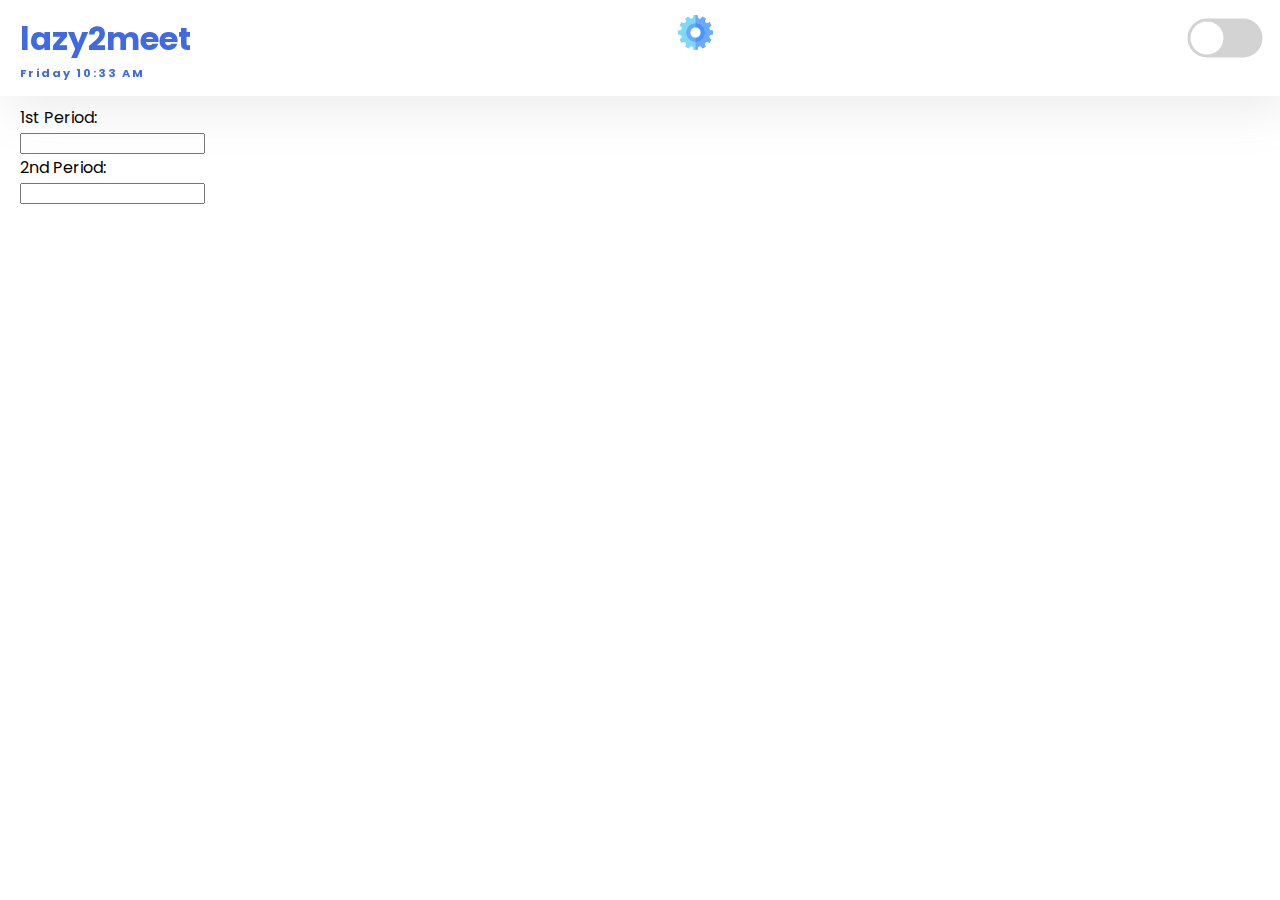
<file: index.html>
<!DOCTYPE html>
<html>
    <head>
      <!-- Import Inter font -->
      <link
        href="https://fonts.googleapis.com/css2?family=Poppins&display=swap"
        rel="stylesheet"
      />
      <link rel="stylesheet" href="https://cdnjs.cloudflare.com/ajax/libs/font-awesome/4.7.0/css/font-awesome.min.css">
      <link rel="stylesheet" href="assets/style.css" />
    </head>
    <body>
      <section class="everything",id="everything">
        <div class="container" id="container">
            <div class="header-area" id="header-area">
                <div>
                <h1 class="logo m0p0" style="font-weight: bold">lazy2meet</h1>
                <h2  id="today" class="upcoming" style="margin-top: 2px"></h2>
                </div>
                <!-- Settings -->
                <!-- Insert settings page here -->
                  <a href="./index.html" target="_blank">
                    <img class="settings-icon" src="./assets/images/settings.png" alt="" width="35" height="35">
                  </a>
            
                <!-- Rounded switch -->
                <input type="checkbox" class="checkbox" id="chk" />
                <label class="label" for="chk">
                <i class="fas fa-moon"></i>
                <i class="fas fa-sun"></i>
                <div class="ball"></div>
                </label>
    
            </div>
                <input type="url">
            
            <section class="schedule" style="margin-top: 80px">
                <div>
                    <form>
                        <label for="period1">1st Period:</label><br>
                        <input type="text" id="period" name="period1"><br>
                        <label for="period2">2nd Period:</label><br>
                        <input type="text" id="period" name="period2">
                      </form> 
                </div>
            </section>

        </div>
      </section>
      <script src='./assets/helper.js'></script>
    </body>
</html>
</file>
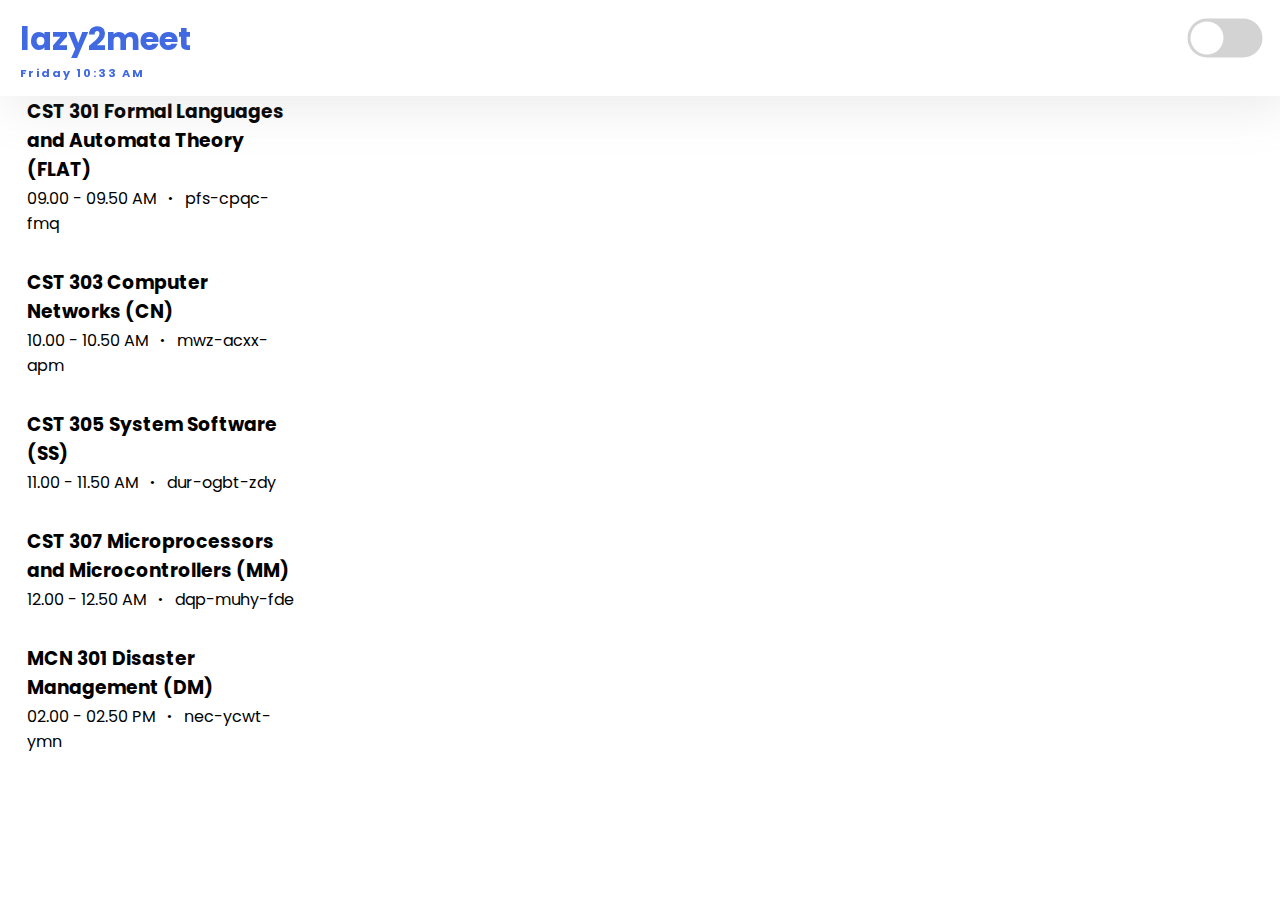
<file: popup.html>
<!DOCTYPE html>
<html id="html">
    <head>
      <!-- Import Inter font -->
      <link
        href="https://fonts.googleapis.com/css2?family=Poppins&display=swap"
        rel="stylesheet"
      />

      <link rel="stylesheet" href="assets/style.css" />
    </head>
    <body id="body">
      <section class="everything",id="everything">
        <div class="container" id="container">
          <div class="header-area" id="header-area">
            <div>
            <h1 class="logo m0p0" style="font-weight: bold">lazy2meet</h1>
            <h2  id="today" class="upcoming" style="margin-top: 2px"></h2>
            </div>
            
            <!-- Rounded switch -->
            <input type="checkbox" class="checkbox" id="chk" />
            <label class="label" for="chk">
              <i class="fas fa-moon"></i>
              <i class="fas fa-sun"></i>
              <div class="ball"></div>
            </label>
  
          </div>
          <section class="schedule" style="margin-top: 80px">
            
            <!-- 1st Period -->
            <a id="class0link" href="" target="_blank">
            <div class="schedule-item">
              <h3 id="class0" class="subject"></h3>
              <p id="class0tnm"class="py-0 my-0"></p>
            </div>
            </a>
            
            <!-- 2nd Period -->
            <a id="class1link" href="" target="_blank">
            <div class="schedule-item">
              <h3 id="class1" class="subject"></h3>
              <p id="class1tnm"class="py-0 my-0"></p>
            </div>
            </a>

            <!-- 3rd Period -->
            <a id="class2link" href="" target="_blank">
            <div class="schedule-item">
              <h3 id="class2" class="subject"></h3>
              <p id="class2tnm"class="py-0 my-0"></p>
            </div>
            </a>

            <!-- 4th Period -->
            <a id="class3link" href="" target="_blank">
            <div class="schedule-item">
              <h3 id="class3" class="subject"></h3>
              <p id="class3tnm"class="py-0 my-0"></p>
            </div>
            </a>

            <!-- 5th Period -->
            <a id="class4link" href="" target="_blank">
            <div class="schedule-item">
              <h3 id="class4" class="subject"></h3>
              <p id="class4tnm"class="py-0 my-0"></p>
            </div>
            </a>
            <iframe src="https://ghbtns.com/github-btn.html?user=sidharthpunathil&repo=lazy2meet&type=star&count=true&size=large" frameborder="0" scrolling="0" width="170" height="30" title="GitHub"></iframe>
        </div>
      </section>
      <script src='./assets/helper.js'></script>
    </body>
</html>
</file>
<file: assets/style.css>
html{
  width: 320px; /* width of popup window */
  /* border-radius: 50px; */
  background-color: white;
}
body {
  width: 320px;
  padding: 0;
  margin: 0;
  font-family: "Poppins", sans-serif;
  background-color: white;
}

.schedule {
  margin: 20px;
}

.m0p0 {
  margin: 0;
  padding: 0;
}

.subject {
  margin-bottom: 0px;
  margin-top: 0;
}
.logo {
  color: royalblue;
}

.py-0 {
  padding-top: 0;
  padding-bottom: 0;
}
.my-0 {
  margin-bottom: 0;
  margin-top: 0;
}

.upcoming {
  letter-spacing: 2px;
  font-size: 0.7rem;
  color: royalblue;
}

.schedule-item {
  padding-top: 15px;
  padding-bottom: 15px;
  padding-left: 7px;
  /* border-left: 3px solid rgb(209, 209, 209); */
  position: relative;
}

.schedule-item p,
.schedule-item h3 {
  /* padding-left: 5px; */
  padding-top: 2px;
}

.schedule-item:hover {
  background-color: rgb(247, 247, 247);
  /* border-radius: 5px; */

  transition: 0.2s;
}

.disabled {
  color: grey;
  /* border-left: 3px solid royalblue; */
}
.disabled:hover {
  background-color: #fff;
}

.now {
  color: royalblue;
  /* border-left: 3px solid royalblue; */
}

.now::before {
  content: url("disc.svg");
  width: 3px;
  height: 50%;
  background-color: royalblue;
  position: absolute;
  left: -4px;
  top: 25%;
  border-radius: 5px;
}

.disabled::before {
  width: 3px;
  height: 100%;
  background-color: royalblue;
  position: absolute;
  left: -4px;
  top: 0;
}

.disabled:nth-child(1)::before {
  top: 20%;
}

.custom-link-btn {
  font-size: 0.8rem;
  padding: 10px;
  background-color: royalblue;
  color: #fff;
  width: 100%;
  text-decoration: none;

  display: block;
  text-align: center;
  border-radius: 5px;
}

.custom-link-btn:hover {
  background-color: rgb(0, 0, 167);
  transition: 0.3s;
}

.btn-container {
  display: flex;
  /* margin-left: 20px; */

  position: fixed;
  bottom: 0px;
  width: 86%;
  padding: 20px;
  background-color: rgb(255, 255, 255);
}

.header-area {
  position: fixed;
  top: 0;
  background-color: #fff;
  width: 100%;
  padding-top: 15px;
  z-index: 10;
  box-shadow: 8px 10px 50px 0px rgba(145, 145, 145, 0.19);
  padding-left: 20px;
  padding-bottom: 5px;
  display:flex;
  justify-content:space-between;
  
}

/* .schedule-item:hover {
  background-color: rgb(214, 225, 255);
  color: #fff;
  transition: 0.2s;
} */
/
.container {
  /* display: flex;
  flex-direction: column;

  align-items: center; */
}
/* 
.button {
  background-color: royalblue;
  border-radius: 5px;
  letter-spacing: -1px;
  text-decoration: none;
  font-size: 1.2rem;
  color: #fff;
  width: 280px;
  margin-left: 10px;
  padding: 10px 0px;
  position: absolute;
  bottom: 20px;
  display: flex;
  justify-content: center;
}
.button:hover {
  background-color: green;
  transform: translateY(-2px);
  box-shadow: 8px 10px 50px 0px rgba(0, 224, 11, 0.19);

  transition: 0.8s;
}
.button:hover::after {
  transition: 0.5s;
} */

.mail {
  display: flex;
  /* margin-left: 5px; */
  position: absolute;
  bottom: 20px;
}
.input-mail {
  margin-top: 30px;
  background-color: rgb(255, 255, 255);
  border: none;
  padding: 10px 15px;
  margin-right: -6px;
  max-width: 200%;
  outline: 0;
  color: #000000;
  box-sizing: border-box;
  border-radius: 5px 0 0 5px;
  border: 2px solid #2e5eec;
  width: 220px;
}
.btn-mail {
  background-color: #2e5eec;
  border: none;
  padding: 10px;
  padding-left: 30px;
  padding-right: 30px;
  color: #fff;
  box-sizing: border-box;
  border-radius: 0 5px 5px 0;
  outline: 0;
  border: 2px solid #2e5eec;
}
.btn-mail:hover {
  background-color: #0202ec;
  transition: 2s;
}
.tick {
  max-width: 60%;
  max-height: 60%;
}
.mail {
  display: inline;
}
.cs-text {
  position: absolute;
  bottom: 7%;
  left: 50%;
  transform: translateX(-50%);
}
@keyframes loader {
  0% {
    transform: rotate(0);
  }
  100% {
    transform: rotate(360deg);
  }
}
.loader {
  animation: loader 1s infinite;
}

/* remove all button styles */

button, input[type="submit"], input[type="reset"] {
	background: none;
	color: inherit;
	border: none;
	padding: 0;
	font: inherit;
	cursor: pointer;
	outline: inherit;
}

/* remove all a tag styles */

a {
  color: inherit; /* blue colors for links too */
  text-decoration: inherit; /* no underline */
}

/* dark mode */


.dark-mode {
  background-color: black;
  color: royalblue;
}

/* The switch - the box around the slider */
.switch {
  position: relative;
  display: inline-block;
  width: 60px;
  height: 34px;
  margin-right: 30px;
  margin-top: 5px;
}

/* Hide default HTML checkbox */
.switch input {
  opacity: 0;
  width: 0;
  height: 0;
  
}

/* The slider */
.slider {
  position: absolute;
  cursor: pointer;
  top: 0;
  left: 0;
  right: 0;
  bottom: 0;
  background-color: rgb(177, 176, 176);
  -webkit-transition: .4s;
  transition: .4s;
  
}

.slider:before {
  position: absolute;
  content: "";
  height: 26px;
  width: 26px;
  left: 4px;
  bottom: 4px;
  background-color: white;
  -webkit-transition: .4s;
  transition: .4s;
}


input:checked + .slider {
  background-color: black;
}

input:focus + .slider {
  box-shadow: 0 0 1px #2196F3;
}

input:checked + .slider:before {
  -webkit-transform: translateX(26px);
  -ms-transform: translateX(26px);
  transform: translateX(26px);
}

/* Rounded sliders */
.slider.round {
  border-radius: 34px;
  /* background-color: red; */
}

.slider.round:before {
  border-radius: 50%;
}


/* from wev dark mode */


@import url('https://fonts.googleapis.com/css?family=Muli&display=swap');

* {
	box-sizing: border-box;
}

/* body {
	background-color: #fafafa;
	display: flex;
	align-items: center;
	justify-content: center;
	height: 100vh;
	margin: 0;
	transition: background 0.2s linear;
} */

.dark {
	background-color: black;
  color:royalblue;
}

.checkbox {
	opacity: 0;
	position: absolute;
  

}

.label {
	background-color: rgb(211, 211, 211);
	border-radius: 50px;
	cursor: pointer;
	display: flex;
	align-items: center;
	justify-content: space-between;
	padding: 5px;
	position: relative;
	height: 26px;
	width: 50px;
	transform: scale(1.5);
  margin-right: 30px;
  margin-top: 10px;
}

.label .ball {
	background-color: #fff;
	border-radius: 50%;
	position: absolute;
	top: 2px;
	left: 2px;
	height: 22px;
	width: 22px;
	transform: translateX(0px);
	transition: transform 0.2s linear;
}

.checkbox:checked + .label .ball {
	transform: translateX(24px);
}


.fa-moon {
	color: #f1c40f;
}

.fa-sun {
	color: #f39c12;
}
</file>
